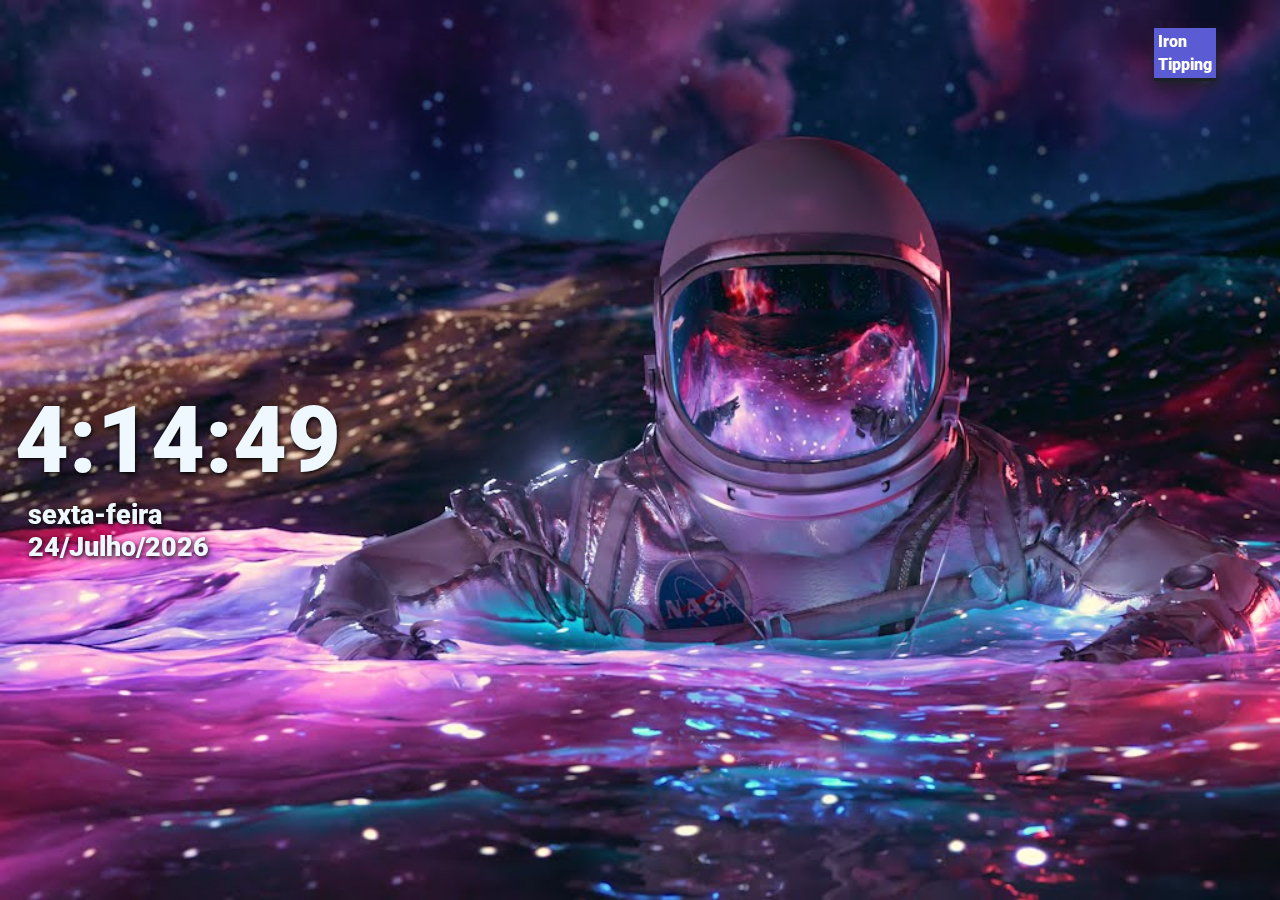
<file: index.html>
<!DOCTYPE html>
<html lang="pt-BR">

<head>
  <meta charset="UTF-8">
  <meta http-equiv="X-UA-Compatible" content="IE=edge">
  <meta name="viewport" content="width=device-width, initial-scale=1.0">
  <link rel="shortcut icon" href="src/icons/relogio-alarma.png" type="image/x-icon">
  <link rel="stylesheet"
    href="https://fonts.googleapis.com/css2?family=Material+Symbols+Rounded:opsz,wght,FILL,GRAD@20..48,100..700,0..1,-50..200" />
  <link rel="stylesheet"
    href="https://fonts.googleapis.com/css2?family=Material+Symbols+Outlined:opsz,wght,FILL,GRAD@20..48,200..700,0..1,-50..200" />
  <link rel="stylesheet" href="css/main.css">

  <script defer src="./script/script.js"></script>
  <script defer src="./script/over.js"></script>

  <title>Iron Tipping</title>
</head>

<body>

  <header id="header">
    <a href="index.html">
      <p>Iron Tipping.</p>
    </a>
    <h5 id="hora"></h5>
  </header>
  <div id="content">

    <!-- <aside class="menu">
<a href="./pages/aplic.html" target="iframe_a"><img class="icon" src="./src/icons/globalizacao.png" alt="">
    Aplicações </a>
<a href="./pages/Anotação.html" target="iframe_a"><img class="icon" src="./src/icons/lista-de-controle.png"
        alt=""> Anotações </a>
<a href="./pages/tips.html" target="iframe_a"><img class="icon" src="./src/icons/window.png" alt="">
    Comandos </a>
<a href="./pages/contato.html" target="iframe_a"><img class="icon" src="./src/icons/socorro.png" alt="">
        Contatos </a>
         </aside>
-->

    <div id="side_bar" class="sidenav">
      <span id="openMenu" class="material-symbols-outlined" onclick="openNav()" title="Expandir">menu</span>
      <span id="closeMenu" class="material-symbols-outlined" onclick="closeNav()"
        title="Recolher">keyboard_double_arrow_left</span>

      <a class="link_conteiner" href="./pages/welcome.html" target="iframe_a">
        <span class="material-symbols-outlined" title="Home">
          home
          <p>Home</p>
        </span>
      </a>

      <a class="link_conteiner" href="./pages/aplic.html" target="iframe_a">
        <span class="material-symbols-outlined" title="Links">dynamic_feed
          <p>links</p>
        </span>
      </a>

      <a class="link_conteiner" href="./pages/Anotação.html" target="iframe_a">
        <span class="material-symbols-outlined" title="Anotações">chrome_reader_mode
          <p>Notas</p>
        </span>
      </a>

      <a class="link_conteiner" href="./pages/tips.html" target="iframe_a">
        <span class="material-symbols-outlined" title="Base">view_compact_alt
          <p>Base</p>
        </span>
      </a>

      <a class="link_conteiner" href="https://josecassiosantos.github.io/jsonteste/" target="iframe_a">
        <span class="material-symbols-outlined" title="Base">calendar_month
          <p>Mudanças</p>
        </span>
      </a>

      <a class="link_conteiner" href="https://josecassiosantos.github.io/gmud-hub/" target="iframe_a">
        <span class="material-symbols-outlined" title="Base">mail
          <p>E-mails</p>
        </span>
      </a>

      <a class="link_conteiner" href="./pages/contato.html" target="iframe_a">
        <span class="material-symbols-outlined" title="Sobre">help_center
          <p>Sobre</p>
        </span>
      </a>

    </div>

    <section id="content-frame">
      <iframe src="./pages/welcome.html" name="iframe_a" height="95%" width="100%" frameborder="0" h></iframe>
    </section>
    <aside class="menu">

      <!--
            <a href="https://forms.office.com/r/uBn9ztTkKC" target="iframe_a"><img class="icon" src="./src/icons/lista-de-controle.png"
                alt=""> Alarmes </a>
    
            <a href="https://forms.office.com/r/xPhuGh2Lik" target="iframe_a"><img class="icon" src="./src/icons/lista-de-controle.png"
                alt=""> Crises </a>
    
            <a href="https://forms.office.com/r/V5nqyzdGnT" target="iframe_a"><img class="icon" src="./src/icons/lista-de-controle.png"
                alt=""> A.Impacto </a>
-->

    </aside>
  </div>

  <div id="overlay" onclick="overOff()">
    <div class="logo2">
      <p id="iron">Iron</p>
      <p id="tipping">Tipping</p>
    </div>

    <div id="overhora"></div>
    <div id="overdata"></div>

  </div>



  <footer>

    <button class="btn" onclick="overOn()">Relógio</button>
    <button id="btnfull" class="btn" onclick="full()">Tela Cheia</button>
    <button id="btnffull" class="btn" onclick="nfull()" style="display: none;">Fechar Tela Cheia</button>


    <span class="infor">
      <p>ver.3.0.0</p>
    </span>

  </footer>


</body>

</html>
</file>
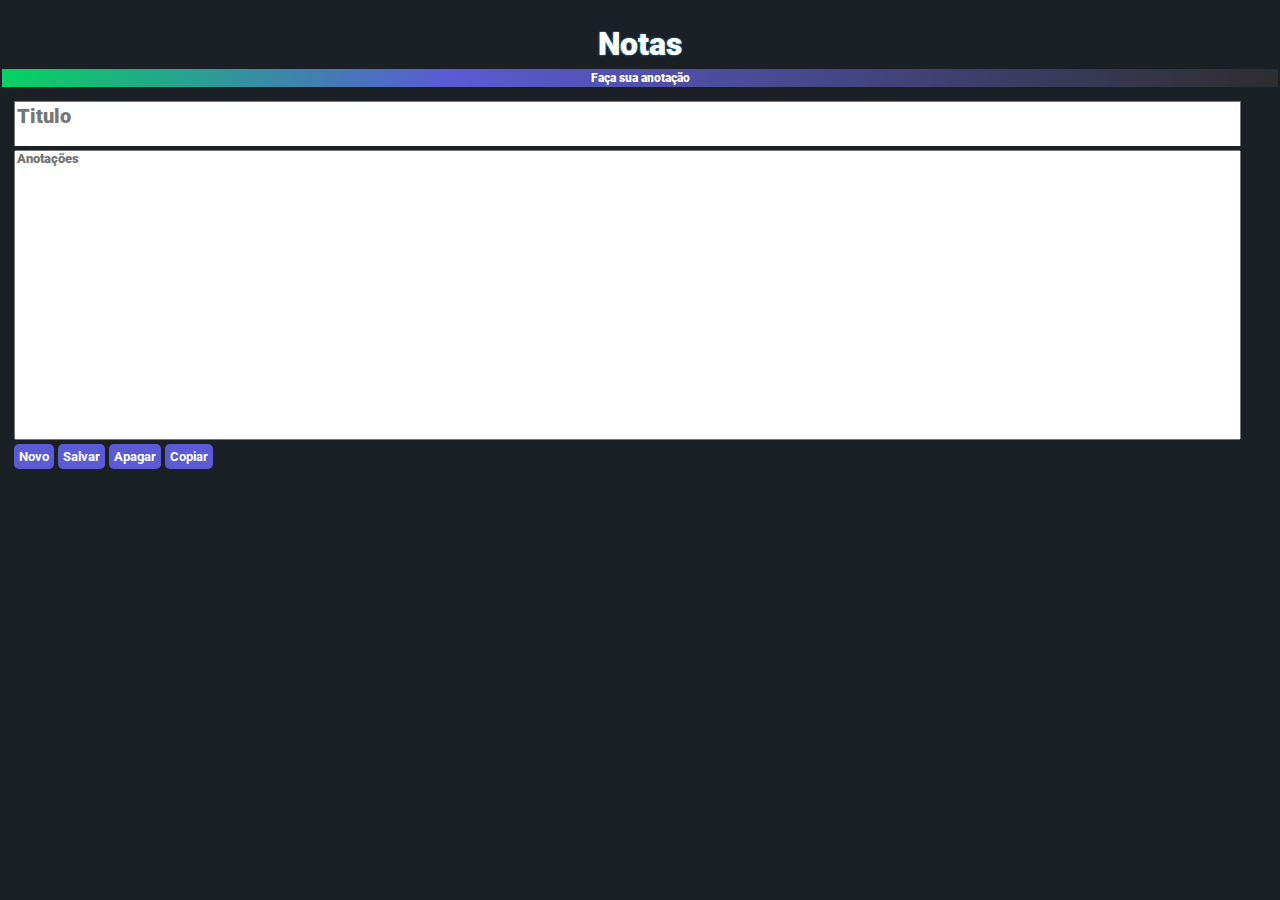
<file: pages/Anotação.html>
<!DOCTYPE html>
<html lang="en">

<head>
  <meta charset="UTF-8">
  <meta http-equiv="X-UA-Compatible" content="IE=edge">
  <meta name="viewport" content="width=device-width, initial-scale=1.0">
  <script src="../script/nota0.js"></script>
  <script src="../script/script.js"></script>
  <link rel="stylesheet" href="../css/main.css">
  <title>Document</title>
</head>

<body>
  <header>
    <h1>Notas</h1>
  </header>

  <span class="under">Faça sua anotação</span>
  <p id="restxt"></p>
  <main class="content">
    <section id="minhaLista">  
    </section>
    <section id="content_text">
      <textarea id="titulo" placeholder="Titulo"></textarea>
      <textarea id="notes" placeholder="Anotações"></textarea>
      <br>
      <button class="btn" onclick="novo()">Novo</button>
      <button class="btn" onclick="salvar()">Salvar</button>
      <button class="btn" onclick="apaga()">Apagar</button>
      <button class="btn" onclick="copy()">Copiar</button>
    </section>


  </main>

</body>

</html>
</file>
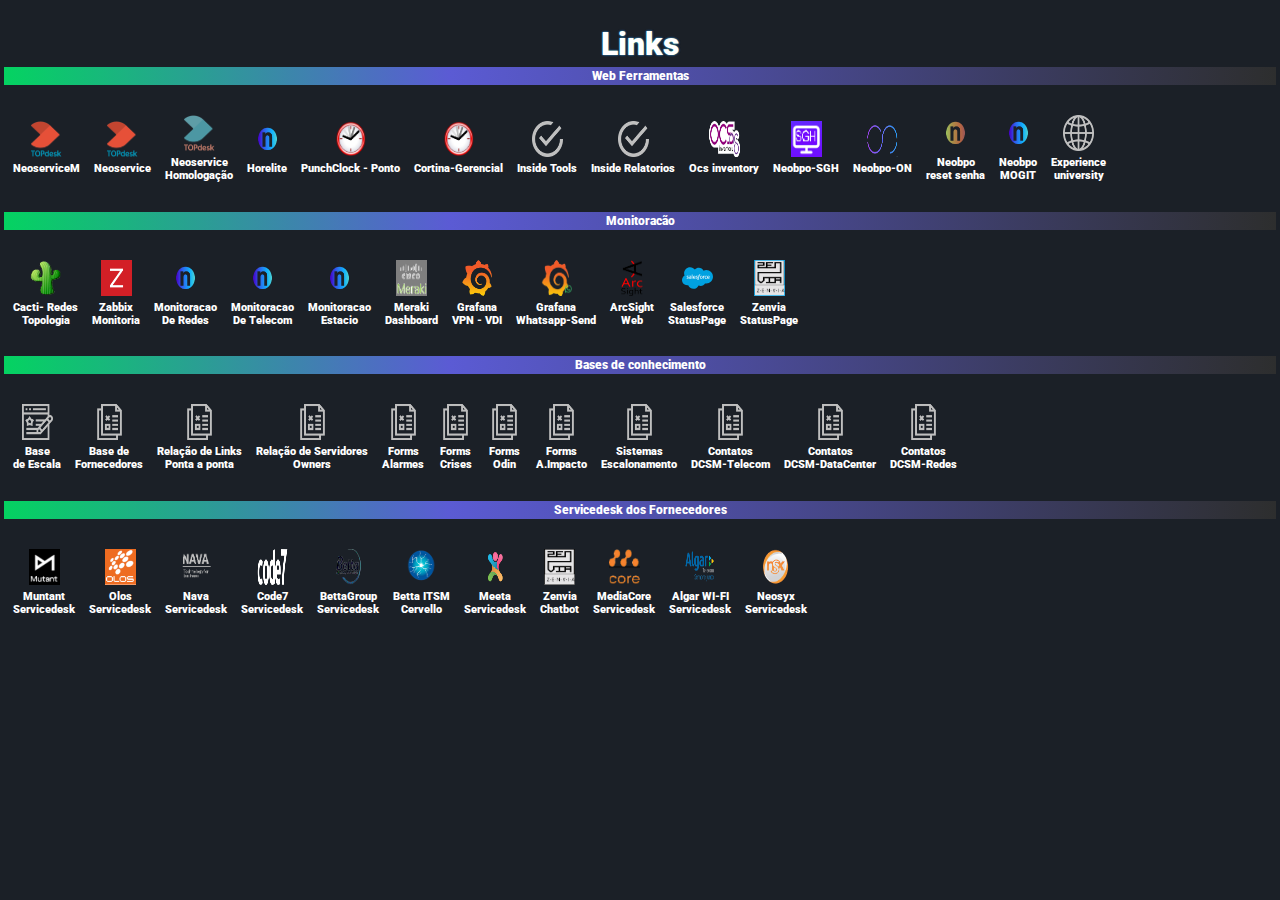
<file: pages/aplic.html>
<!DOCTYPE html>
<html lang="pt-BR">

<head>
    <meta charset="UTF-8">
    <meta http-equiv="X-UA-Compatible" content="IE=edge">
    <meta name="viewport" content="width=device-width, initial-scale=1.0">
    <script src="/script/script.js"></script>
    <link rel="stylesheet" href="../css/main.css">


    <title>Aplicativos</title>

</head>

<body>
    <div id="links">
        <h1 class="title">Links</h1>
        <span class="under">Web Ferramentas</span>
        <div id="lin-cont">
            <div>
                <a href="https://neoservice.neobpo.com.br/services/navigation" target="_blank">
                    <p><img src="../src/links/Topdesk.png" alt=""><br> NeoserviceM</p>
                </a>
            </div>

            <div>
                <a href="https://neoservice.neobpo.com.br/" target="_blank">
                    <p><img src="../src/links/Topdesk.png" alt=""> <br> Neoservice</p>
                </a>
            </div>

            <div>
                <a href="https://neobpo-test.topdesk.net/" target="_blank">
                    <p><img src="../src/links/Topdesk.png" alt="" style="filter: invert(75%)"> <br> Neoservice <br> Homologação</p>
                </a>
            </div>


            <div>
                <a href="https://appscorp.neobpo.com.br/Holerite/" target="_blank">
                    <p><img src="../src/links/Intranet.png" alt=""><br> Horelite</p>
                </a>
            </div>

            <div>
                <a href="http://10.221.240.186/PunchClockWebClient/Login.aspx" target="_blank">
                    <p><img src="../src/links/Cortina.png" alt=""> <br>PunchClock - Ponto</p>
                </a>
            </div>

            <div>
                <a href="https://punchclock2.neobpo.com.br/PunchClockClient/Forms/Login.aspx?ReturnUrl=%2fPunchClockClient%2f"
                    target="_blank">
                    <p><img src="../src/links/Cortina.png" alt=""> <br>Cortina-Gerencial</p>
                </a>
            </div>

            <div>
                <a href="http://10.221.242.147/Inside/Tools/" target="_blank">
                    <p><img src="../src/links/inside.png" style="filter: invert(75%)" alt=""><br> Inside Tools</p>
                </a>
            </div>

            <div>
                <a href="http://10.221.242.147/Inside/Relatorios/" target="_blank">
                    <p><img src="../src/links/inside.png" style="filter: invert(75%)" alt=""><br> Inside Relatorios</p>
                </a>
            </div>

            <div>
                <a href="http://ocsinventory.neobpo.com.br/ocsreports/" target="_blank">
                    <p><img src="../src/links/OCS.png" alt=""><br> Ocs inventory</p>
                </a>
            </div>

            <div>
                <a href="http://sgh.neobpo.com.br/" target="_blank">
                    <p><img src="../src/links/SGH.png" alt=""><br> Neobpo-SGH</p>
                </a>
            </div>

            <div>
                <a href="http://on.neobpo.com.br/login" target="_blank">
                    <p><img src="../src/links/Neoon.png" alt=""><br> Neobpo-ON</p>
                </a>
            </div>

            <div>
                <a href="https://reset.neobpo.com.br" target="_blank">
                    <p><img src="../src/links/Intranet.png" alt="" style="filter: invert(75%)" ><br>Neobpo<br>reset senha</p>
                </a>
            </div>

            <div>
                <a href="https://intranetcluster.neobpo.com.br/MOGIT/Index.aspx" target="_blank">
                    <p><img src="../src/links/Intranet.png" ><br>Neobpo<br>MOGIT</p>
                </a>
            </div>

            <div>
                <a href="https://experienceuniversity.beedoo.io/quizplus"
                    target="_blank">
                    <p><img src="../src/icons/globalizacao.png" style="filter: invert(75%)" alt=""><br>Experience<br>university</p>
                </a>
            </div>
 

        </div>


        <span class="under">Monitoracão</span>
        <div id="lin-cont">
            <div>
                <a href="http://cacti.neobpo.corp/cacti/" target="_blank">
                    <p><img src="../src/links/Cacti3.png" alt=""><br> Cacti- Redes <br>Topologia</p>
                </a>
            </div>

            <div>
                <a href="https://monitoramento.neobpo.com.br/zabbix.php?action=dashboard.view" target="_blank">
                    <p><img src="../src/links/Zabbix.png" alt=""><br> Zabbix <br>Monitoria</p>
                </a>
            </div>
            
            <div>
                <a href="http://monitoracao.neobpo.com.br/dashboard/monitoracao-redes/#!/" target="_blank">
                    <p><img src="../src/links/Intranet.png" alt=""><br>Monitoracao<br> De Redes</p>
                </a>
            </div>

            <div>
                <a href="http://monitoracao.neobpo.com.br/dashboard/monitoracao-telecom/#!/" target="_blank">
                    <p><img src="../src/links/Intranet.png" alt=""><br>Monitoracao<br> De Telecom</p>
                </a>
            </div>

            <div>
                <a href="https://monitoracao.neobpo.com.br/dashboard/estacio-de-sa/#!/" target="_blank">
                    <p><img src="../src/links/Intranet.png" alt=""><br>Monitoracao<br> Estacio</p>
                </a>
            </div>

            <div>
                <a href="https://n129.meraki.com/login/dashboard_login?email=ti.lojas%40neobpo.com.br&go=%2FFilial-Santana_1%2Fn%2F4zg34cbc%2Fmanage%2Fnodes%2Fnew_wired_status%2Fsummary%3Ftimespan%3D86400&password_login=true"
                    target="_blank">
                    <p><img src="../src/links/Meraki.png" alt=""><br>Meraki <br> Dashboard</p>
                </a>
            </div>

            <div>
                <a href="https://monitoracao.neobpo.com.br:3000/login" target="_blank">
                    <p><img src="../src/links/Grafana.png" alt=""><br>Grafana <br> VPN - VDI </p>
                </a>
            </div>

            <div>
                <a href="https://v2-grafana.s3nd.com.br/login" target="_blank">
                    <p><img src="../src/links/GraWapp.png" alt=""><br>Grafana <br> Whatsapp-Send </p>
                </a>
            </div>

            <div>
                <a href="#" target="_blank">
                    <p><img src="../src/links/Arc.png" alt=""><br> ArcSight <br> Web </p>
                </a>
            </div>

            <div>
                <a href="https://status.salesforce.com/" target="_blank">
                    <p><img src="../src/links/SF_LOGO.svg" alt=""><br>Salesforce<br> StatusPage</p>
                </a>
            </div>

            <div>
                <a href="https://status.zenvia.com/" target="_blank">
                    <p><img src="../src/links/zenviab.png" alt=""><br>Zenvia<br> StatusPage</p>
                </a>
            </div>

            

        </div>
        <span class="under">Bases de conhecimento</span>
        <div id="lin-cont">

            <div>
                <a href="https://neobpocorp.sharepoint.com/:x:/s/GCO348/EXUW3bTyeQ9DpVT4EtF_VeEBhvbAY0oPQGLY2qfUB7ot5w?e=3dtQPb"
                    target="_blank">
                    <p><img src="../src/icons/blog.png" style="filter: invert(75%)" alt=""><br>Base <br>de Escala</p>
                </a>
            </div>

            <div>
                <a href="https://neobpocorp.sharepoint.com/:x:/s/GCO348/ESbgb8vlD7BIsyY1hEQlwUMBkdds24LH16CDkT98DS9cpQ?e=F9Ka2G"
                    target="_blank">
                    <p><img src="../src/icons/lista-de-controle.png" style="filter: invert(75%)" alt=""><br>Base de
                        <br>Fornecedores
                    </p>
                </a>
            </div>

            <div>
                <a href="https://neobpocorp-my.sharepoint.com/:x:/g/personal/cassio_santos_neobpo_com_br/EcZlFGpKXjpNu75y78aewdcBWfGixzGgiHZNCa0lDJPn2w?e=7XdH0o"
                    target="_blank">
                    <p><img src="../src/icons/lista-de-controle.png" style="filter: invert(75%)" alt=""><br>Relação de
                        Links <br> Ponta a ponta </p>
                </a>
            </div>

            <div>
                <a href="https://neobpocorp-my.sharepoint.com/:x:/g/personal/cassio_santos_neobpo_com_br/EQ8vvkobUdhKtMZwjiJsePYBBN_s-iOQTjCVRFgq3Vp1AQ?e=csBhU8"
                    target="_blank">
                    <p><img src="../src/icons/lista-de-controle.png" style="filter: invert(75%)" alt=""><br>Relação de
                        Servidores <br> Owners </p>
                </a>
            </div>

            <div>
                <a href="https://forms.office.com/r/uBn9ztTkKC" target="_blank">
                    <p> <img class="icon" src="../src/icons/lista-de-controle.png" style="filter: invert(75%)"> <br>
                        Forms <br> Alarmes</p>
                </a>
            </div>

            <div>
                <a href="https://forms.office.com/r/xPhuGh2Lik" target="_blank">
                    <p> <img class="icon" src="../src/icons/lista-de-controle.png" style="filter: invert(75%)"> <br>
                        Forms <br> Crises</p>
                </a>
            </div>

            <div>
                <a href="https://forms.office.com/pages/responsepage.aspx?id=tMU9Zd-g7EyvfalsUwVznjY0Ml67BBdOjsOD6q1kp41UQ0w0TEpBRkhTSTBCSU9SSEhGNU5ZRFdHRCQlQCN0PWcu" target="_blank">
                    <p> <img class="icon" src="../src/icons/lista-de-controle.png" style="filter: invert(75%)"> <br>
                        Forms <br> Odin</p>
                </a>
            </div>

            <div>
                <a href="https://forms.office.com/r/V5nqyzdGnT" target="_blank">
                    <p> <img class="icon" src="../src/icons/lista-de-controle.png" style="filter: invert(75%)"> <br>
                        Forms <br> A.Impacto</p>
                </a>

            </div>

            <div>
                <a href="https://neobpocorp.sharepoint.com/:x:/s/GCO348/Ea1M92Io16RJmJll8-kFWVcB4wPP5Rayh7MB6W34w1_Y7g?e=7QelC9" target="_blank">
                    <p> <img class="icon" src="../src/icons/lista-de-controle.png" style="filter: invert(75%)"> <br>
                        Sistemas <br> Escalonamento</p>
                </a>

            </div>

            <div>
                <a href="https://neobpocorp.sharepoint.com/:x:/s/GCO348/EaVNI9JJPGpPl7Hv-mjJ0iEB1XvjOcBKbNTtxGMNsTAkAg?e=tey36q" target="_blank">
                    <p> <img class="icon" src="../src/icons/lista-de-controle.png" style="filter: invert(75%)"> <br>
                        Contatos <br> DCSM-Telecom</p>
                </a>

            </div>

            <div>
                <a href="https://neobpocorp.sharepoint.com/:x:/s/GCO348/EaR4XvSIXUlKghMQEbdsJ6wBaO2HAS5X6ozM9UrNoXui8g?e=njV6sb" target="_blank">
                    <p> <img class="icon" src="../src/icons/lista-de-controle.png" style="filter: invert(75%)"> <br>
                        Contatos <br> DCSM-DataCenter</p>
                </a>

            </div>

            <div>
                <a href="https://neobpocorp-my.sharepoint.com/:x:/g/personal/cassio_santos_neobpo_com_br/EcBped54OoFIig-fYpcFEKsBPcdLcOsPgVx0v2Y15UU9yQ?e=QuHeL4" target="_blank">
                    <p> <img class="icon" src="../src/icons/lista-de-controle.png" style="filter: invert(75%)"> <br>
                        Contatos <br> DCSM-Redes</p>
                </a>

            </div>
            


        </div>

        <span class="under">Servicedesk dos Fornecedores</span>
        <div id="lin-cont">

            <div>
                <a href="https://sd.mutantbr.com/servicedesk/customer/portals" target="_blank">
                    <p><img src="../src/links/Muntant.png" alt=""><br>Muntant <br> Servicedesk</p>
                </a>
            </div>

            <div>
                <a href="https://olos-org.myfreshworks.com/login?client_id=88601166472310534&redirect_uri=https%3A%2F%2Fsupport.olos.com.br%2Ffreshid%2Fauthorize_callback&account_id=304883411463910707"
                    target="_blank">
                    <p><img src="../src/links/olos.png" alt=""><br>Olos <br> Servicedesk</p>
                </a>
            </div>


            <div>
                <a href="https://navadigital.atlassian.net/servicedesk/customer/user/login?destination=portals"
                    target="_blank">
                    <p><img src="../src/icons/Nava.png" style="filter: invert(75%)" alt=""><br>Nava <br> Servicedesk</p>
                </a>
            </div>


            <div>
                <a href="https://code7.atlassian.net/servicedesk/customer/user/login" target="_blank">
                    <p><img src="../src/links/Code7.png" alt=""><br>Code7 <br> Servicedesk</p>
                </a>
            </div>

            <div>
                <a href="https://bettagroup.desk.ms/?LoginPortal" target="_blank">
                    <p><img src="../src/links/betta.png" alt=""><br>BettaGroup<br> Servicedesk</p>
                </a>
            </div>

            <div>
                <a href="https://www.cervelloesm.com.br/betta-nad" target="_blank">
                    <p><img src="../src/links/Cervello.png" alt=""><br>Betta ITSM<br> Cervello</p>
                </a>
            </div>

            <div>
                <a href="https://portaunica.meeta.com.br/#!" target="_blank">
                    <p><img src="../src/links/meeta.png" alt=""><br>Meeta<br> Servicedesk</p>
                </a>
            </div>
            <div>
                <a href="https://prime.altubots.com/chats/zenvia/0bad10914bf6aa50f1f4778536e7500a/index.html" target="_blank">
                    <p><img src="../src/links/zenvia.png" alt=""><br>Zenvia<br> Chatbot</p>
                </a>
            </div>

            <div>
                <a href="https://mediacore.zohodesk.com/portal/pt/signin" target="_blank">
                    <p><img src="../src/links/Mediacore.png" alt=""><br>MediaCore<br> Servicedesk</p>
                </a>
            </div>

            <div>
                <a href="https://portaldeservicos.algartelecom.com.br/portal/default/login/" target="_blank">
                    <p><img src="../src/links/Algar.png" alt=""><br>Algar WI-FI<br> Servicedesk</p>
                </a>
            </div>

            <div>
                <a href="https://www.neosyx.com/suporte/login" target="_blank">
                    <p><img src="../src/links/Neosyx.png" alt=""><br>Neosyx<br> Servicedesk</p>
                </a>
            </div>



        </div>

    </div>
</body>
</file>
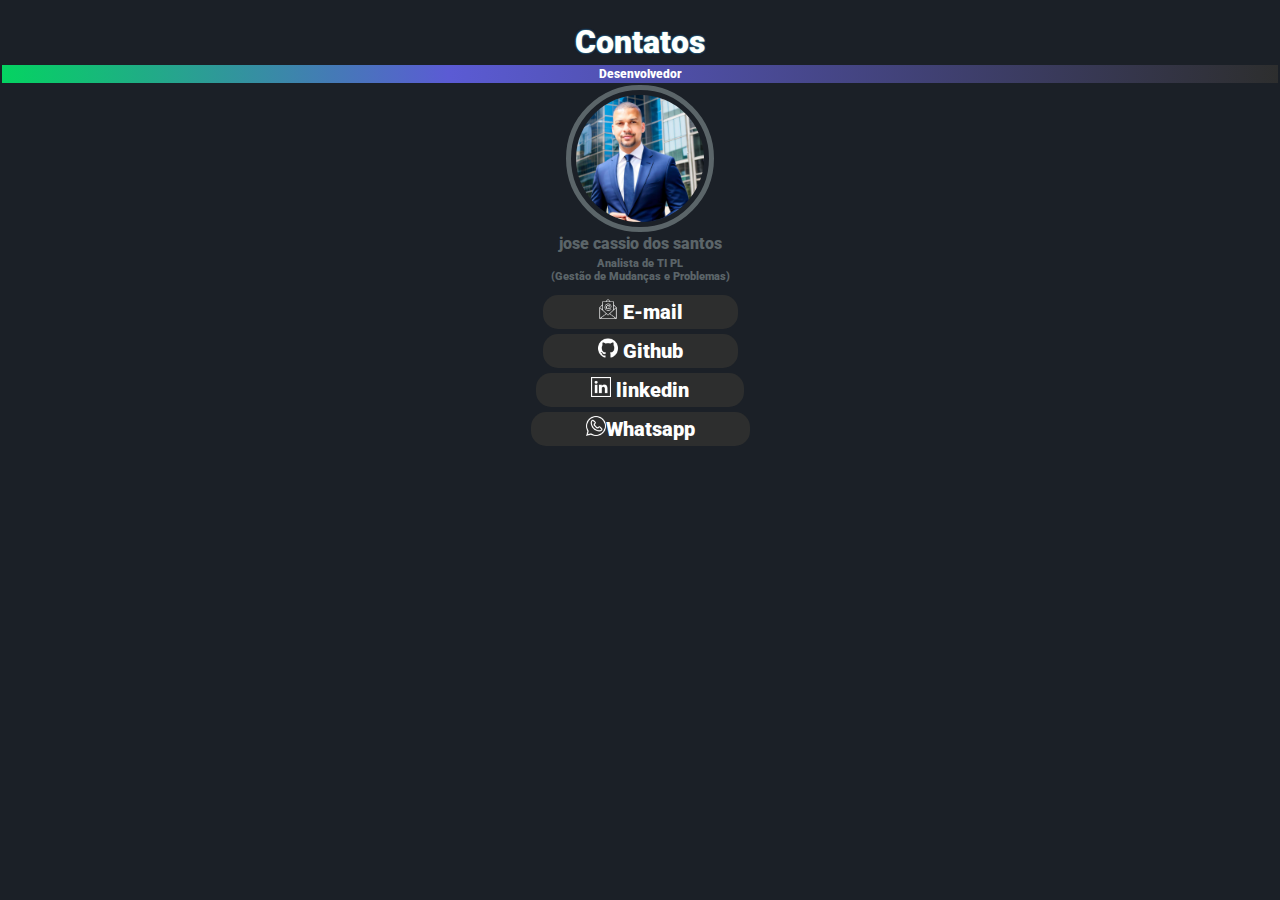
<file: pages/contato.html>
<!DOCTYPE html>
<html lang="pt-BR">

<head>
    <meta charset="UTF-8">
    <meta http-equiv="X-UA-Compatible" content="IE=edge">
    <meta name="viewport" content="width=device-width, initial-scale=1.0">
    <link rel="stylesheet" href="../css/main.css">
    <script src="../script/script.js"></script>
    <title>Contatos</title>
</head>

<body>
    <h1>Contatos</h1>
    <span class="under">Desenvolvedor</span>
    <div>
        <img src="../src/img/perfil.jpg" alt="" class="perfil">
        <h4>jose cassio dos santos</h4>
        <h6>Analista de TI PL <br> (Gestão de Mudanças e Problemas)</h6>
    </div>

    <div class="contact"><a href="mailto:j.cassio.sky@hotmail.com"> <img src="../src/icons/email.png" alt=""> E-mail</a>
    </div>

    <div class="contact"><a href="https://github.com/JoseCassioSantos" target="_blank"><img
                src="../src/icons/github.png" alt=""> Github</a></div>

    <div class="contact"><a href="https://www.linkedin.com/in/cassio-dos-santos-944500139/" target="_blank"><img
                src="../src/icons/linkedin.png" alt=""> linkedin</a></div>

    <div class="contact"><a href="https://api.whatsapp.com/send?=pt_BR&phone=5508195790516" target="_blank"><img
                src="../src/icons/whatsapp.png" alt="">Whatsapp</a></div>





</body>

</html>
</file>
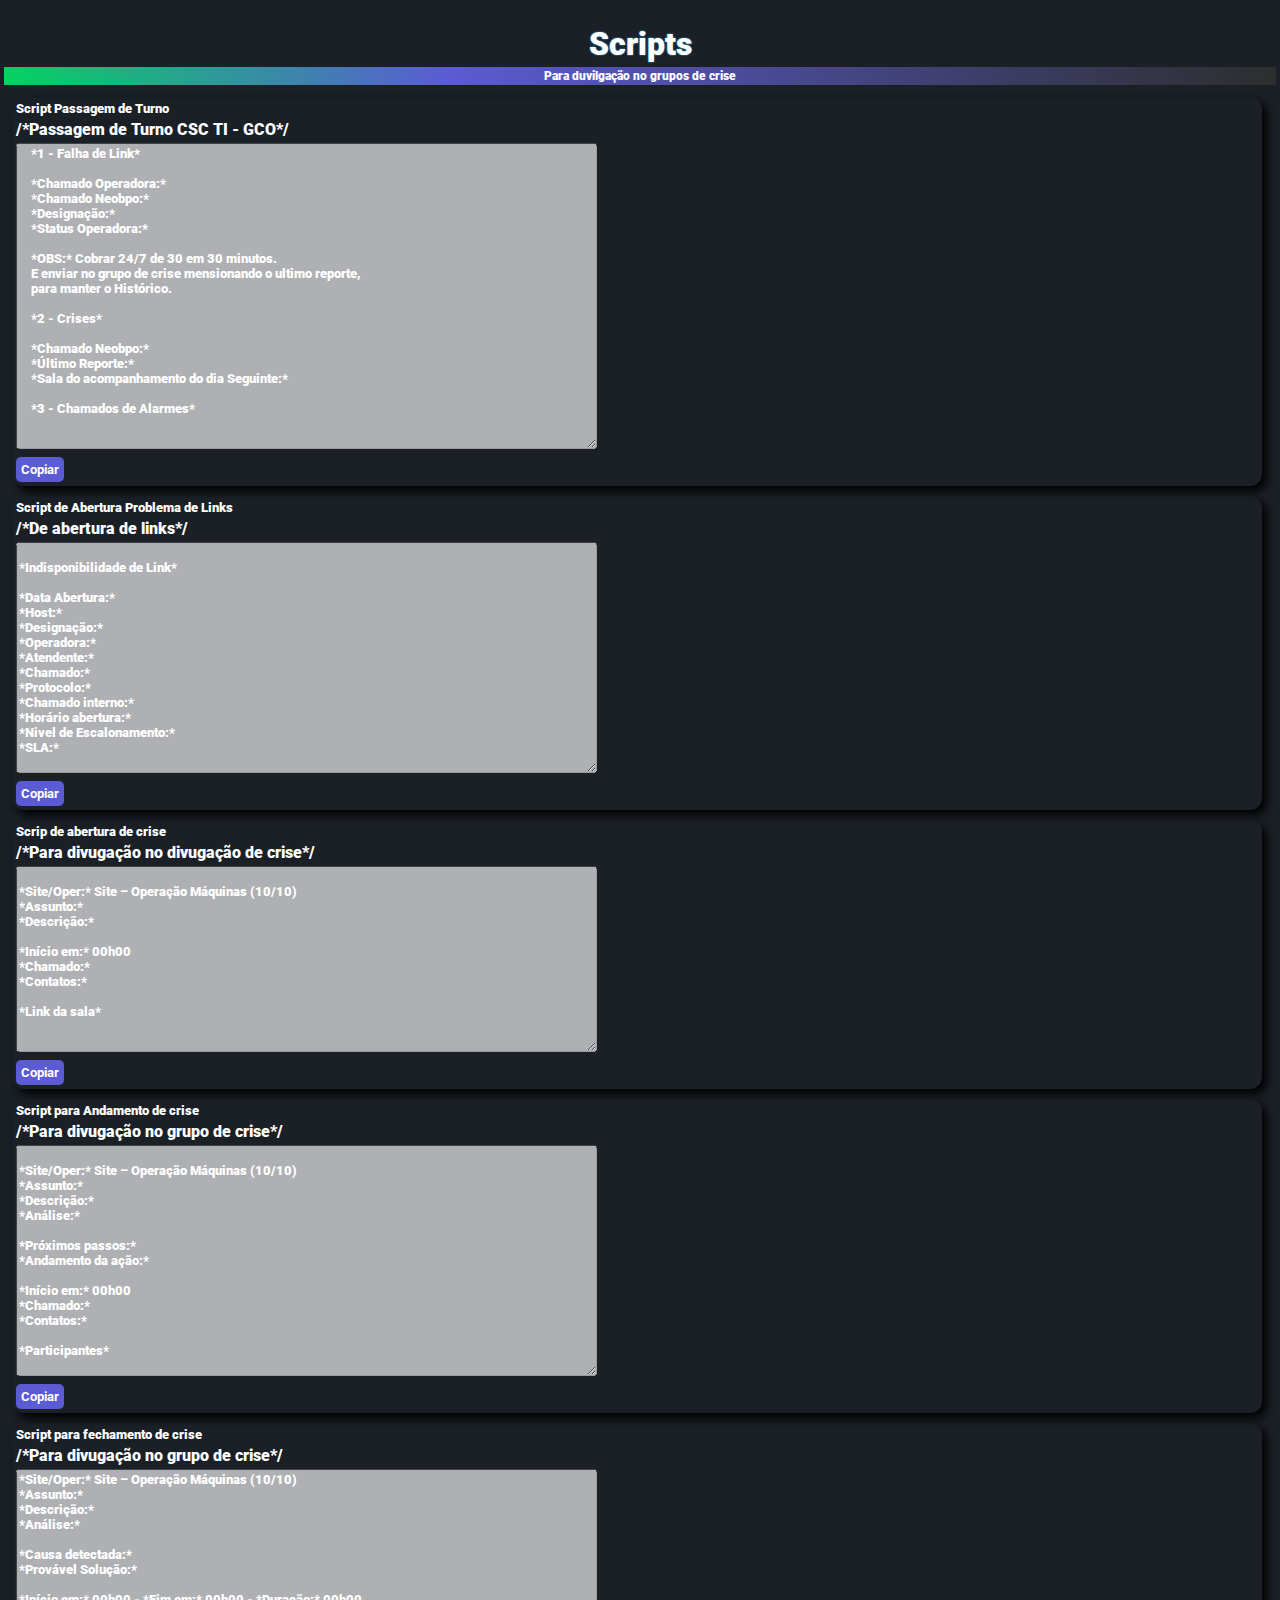
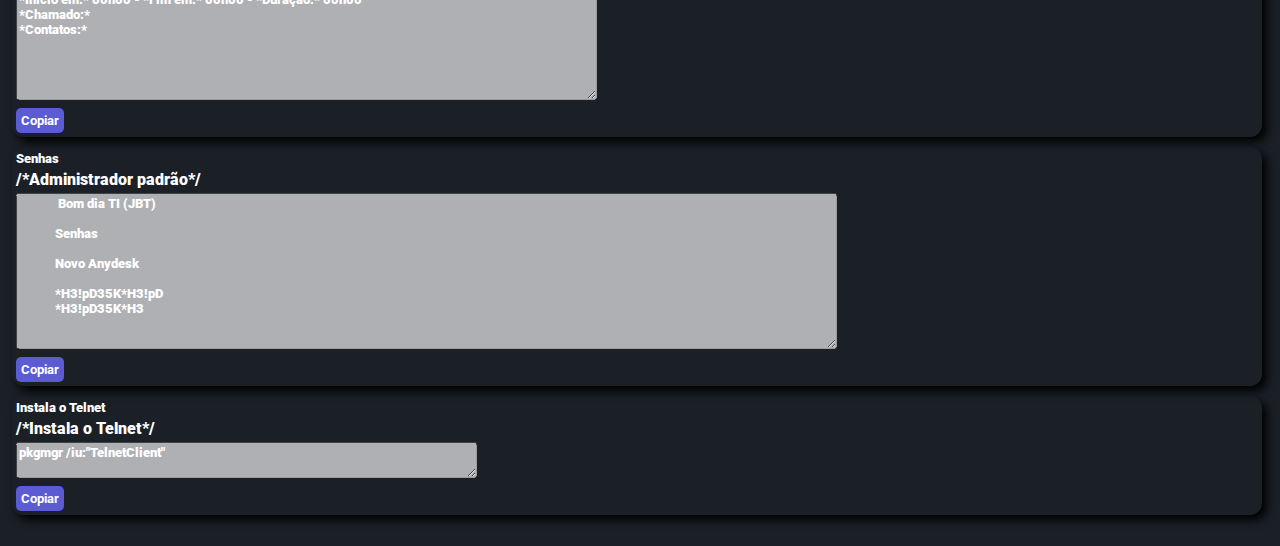
<file: pages/tips.html>
<!DOCTYPE html>
<html lang="pt-BR">
  <head>
    <meta charset="UTF-8" />
    <meta http-equiv="X-UA-Compatible" content="IE=edge" />
    <meta name="viewport" content="width=device-width, initial-scale=1.0" />
    <link rel="stylesheet" href="../css/main.css" />
    <script src="../script/tips.js"></script>
    <script src="../script/script.js"></script>

    <style>
      * {
        margin-top: 0;
        margin-left: 0;
      }
    </style>

    <title>Dicas</title>
  </head>

  <body>
    <div id="tiptop">
      <h1>Scripts</h1>
      <span class="under">Para duvilgação no grupos de crise</span>
    </div>
    <div id="tips" class="firstop">
      <h5>Script Passagem de Turno</h5>
      <pre>/*Passagem de Turno CSC TI - GCO*/</pre>
      <div>
        <textarea id="tip1" cols="70" rows="20" disabled>
    *1 - Falha de Link*

    *Chamado Operadora:* 
    *Chamado Neobpo:* 
    *Designação:*
    *Status Operadora:* 

    *OBS:* Cobrar 24/7 de 30 em 30 minutos.
    E enviar no grupo de crise mensionando o ultimo reporte,
    para manter o Histórico.

    *2 - Crises*

    *Chamado Neobpo:* 
    *Último Reporte:* 
    *Sala do acompanhamento do dia Seguinte:* 

    *3 - Chamados de Alarmes*
 </textarea
        >
      </div>
      <div>
        <button class="btn" onclick="tip1()">Copiar</button>
      </div>
    </div>

    <div id="tips">
      <h5>Script de Abertura Problema de Links</h5>
      <pre>/*De abertura de links*/</pre>
      <div>
        <textarea id="tip2" cols="70" rows="15" disabled>
           
*Indisponibilidade de Link*

*Data Abertura:*
*Host:* 
*Designação:* 
*Operadora:* 
*Atendente:*  
*Chamado:* 
*Protocolo:* 
*Chamado interno:* 
*Horário abertura:*
*Nivel de Escalonamento:*
*SLA:* </textarea
        >
      </div>

      <div>
        <button class="btn" onclick="tip2()">Copiar</button>
      </div>
    </div>
    <div id="tips">
      <h5>Scrip de abertura de crise</h5>
      <pre>/*Para divugação no divugação de crise*/</pre>
      <div>
        <textarea id="tip3"  cols="70" rows="12" disabled>

*Site/Oper:* Site – Operação Máquinas (10/10)
*Assunto:*
*Descrição:*

*Início em:* 00h00
*Chamado:*
*Contatos:*

*Link da sala*
            </textarea
        >
      </div>

      <div>
        <button class="btn" onclick="tip3()">Copiar</button>
      </div>
    </div>
    <div id="tips">
      <h5>Script para Andamento de crise</h5>
      <pre>/*Para divugação no grupo de crise*/</pre>
      <div>
        <textarea id="tip4" cols="70" rows="15" disabled>

*Site/Oper:* Site – Operação Máquinas (10/10)
*Assunto:*
*Descrição:*
*Análise:*
            
*Próximos passos:*
*Andamento da ação:*
            
*Início em:* 00h00
*Chamado:*
*Contatos:*
            
*Participantes*
        </textarea>
      </div>

      <div>
        <button class="btn" onclick="tip4()">Copiar</button>
      </div>
    </div>

    <div id="tips">
      <h5>Script para fechamento de crise</h5>
      <pre>/*Para divugação no grupo de crise*/</pre>
      <div>
        <textarea id="tip5" cols="70" rows="15" disabled>
*Site/Oper:* Site – Operação Máquinas (10/10)
*Assunto:*
*Descrição:*
*Análise:*
            
*Causa detectada:*
*Provável Solução:*
            
*Início em:* 00h00 - *Fim em:* 00h00 - *Duração:* 00h00
*Chamado:*
*Contatos:*</textarea>
      </div>

      <div>
        <button class="btn" onclick="tip5()">Copiar</button>
      </div>
    </div>

    <div id="tips">
      <h5>Senhas</h5>
      <pre>/*Administrador padrão*/</pre>
      <div>
        <textarea id="tip6" cols="100" rows="10" disabled>
             Bom dia TI (JBT)

            Senhas
            
            Novo Anydesk 
            
            *H3!pD35K*H3!pD
            *H3!pD35K*H3  
        </textarea>
      </div>

      <div>
        <button class="btn" onclick="tip6()">Copiar</button>
      </div>
    </div>

    <div id="tips">
      <h5>Instala o Telnet</h5>
      <pre>/*Instala o Telnet*/</pre>
      <div>
        <textarea id="tip7" cols="55" disabled>
pkgmgr /iu:"TelnetClient"</textarea
        >
      </div>

      <div>
        <button class="btn" onclick="tip7()">Copiar</button>
      </div>
    </div>
  </body>
</html>
</file>
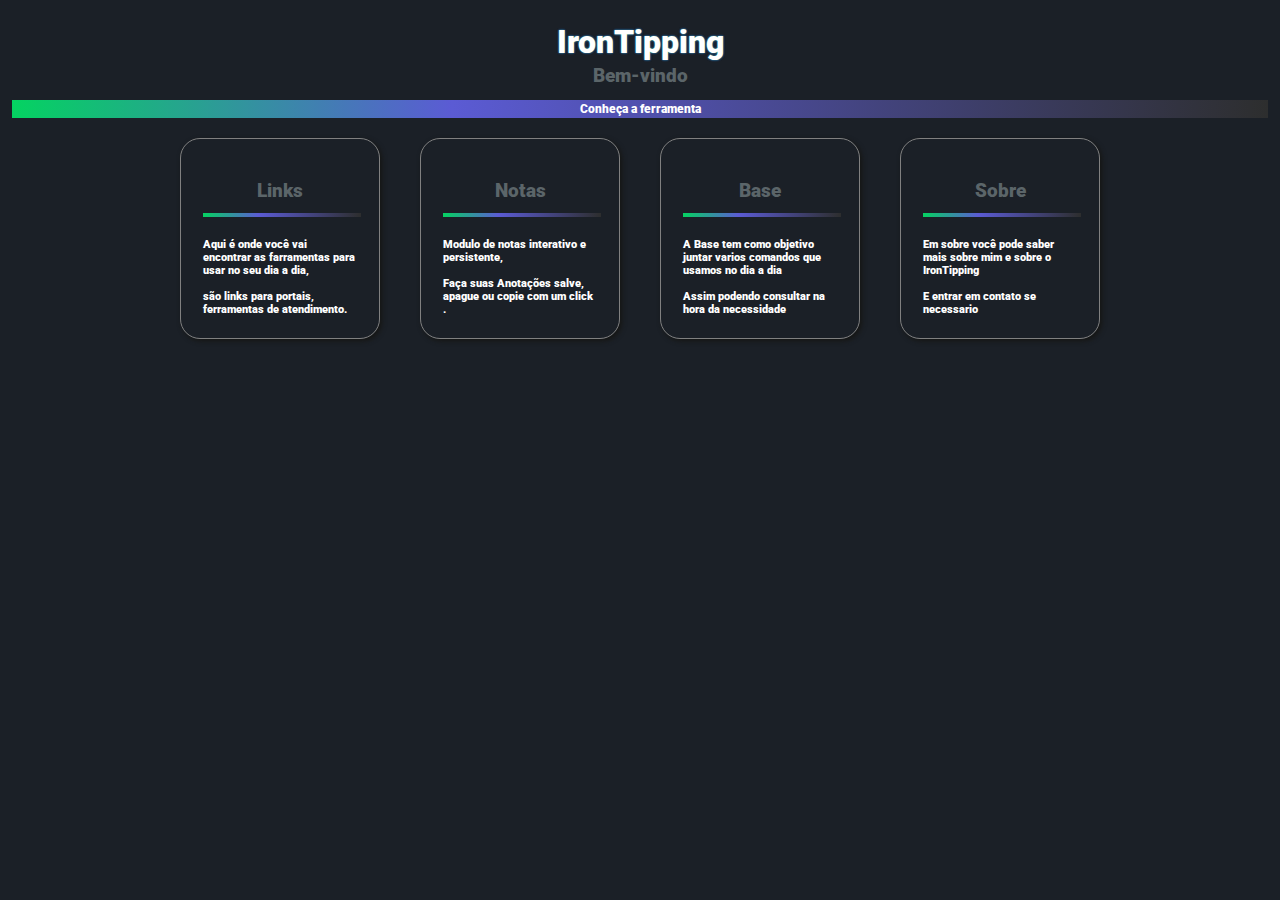
<file: pages/welcome.html>
<!DOCTYPE html>
<html lang="pt-BR">

<head>
    <meta charset="UTF-8">
    <meta http-equiv="X-UA-Compatible" content="IE=edge">
    <meta name="viewport" content="width=device-width, initial-scale=1.0">
    <link rel="stylesheet" href="../css/main.css">
    <script src="../script/script.js"></script>
    <title>Document</title>
</head>

<body>

    <h1>IronTipping</h1>
    <h3>Bem-vindo</h3>
<div id="content_page">
        
<br>
        
        <span class="under">Conheça a ferramenta</span>

    <div class="card_main">
    
        <span title="Links"><h3>Links</h3></span>
        
        <span class="under"></span>
        <p class="p_card">
            <br>
    Aqui é onde você vai encontrar as farramentas para usar no seu dia a dia,
    <br>
    <br>
    são links para portais, ferramentas de atendimento.
    
        </p>
    </div>
    <div class="card_main">
        <span title="Links"><h3>Notas</h3></span>
        
        <span class="under"></span>
        <p class="p_card">
            <br>
    Modulo de notas interativo e persistente,
    <br>
    <br>
    Faça suas Anotações salve, apague ou copie com um click
    <br>
    .
        </p>
    </div>
    <div class="card_main">
        <span title="Links"><h3>Base</h3></span>
        
        <span class="under"></span>
        <p class="p_card">
            <br>
    A Base tem como objetivo juntar varios comandos que usamos no dia a dia
    <br>
    <br>
    Assim podendo consultar na hora da necessidade
    
        </p>
    </div>
    <div class="card_main">
        <span title="Links"><h3>Sobre</h3></span>
        
        <span class="under"></span>
        <p class="p_card">
            <br>
    Em sobre você pode saber mais sobre mim e sobre o IronTipping
    <br>
    <br>
    E entrar em contato se necessario
    
        </p>
    </div>

</div>

</body>

</html>
</file>
<file: css/main.css>
/*

$primarycolor: #f6f7f8;
$secondarycolor: #818181;
$terciarycolor: #6b99ce;
$quartycolor: #3582e7;
$quintycolor: #04d361;
$hexacolor: #fff133de;
$textcolor1: #000000;
$textcolor2: #030303;



natal



$primarycolor: #f6f7f8;
$secondarycolor: #77886d;
$terciarycolor: #ce726b;
$quartycolor: #e73535;
$quintycolor: #d3cf04;
$hexacolor: #fff133de;
$textcolor1: #0c0c0c;
$textcolor2: #f0e8e8;

*/
@import url("https://fonts.googleapis.com/css2?family=Titillium+Web&display=swap");
@import url("https://fonts.googleapis.com/css2?family=Roboto:wght@100&display=swap");
* {
  box-sizing: border-box;
  font-family: "Roboto", sans-serif;
  padding: 2px;
  font-weight: bolder;
  color: #ffffff;
  margin: 0;
}

body {
  display: inline;
  background: #1b2027;
}
body #header {
  display: flex;
  justify-content: space-between;
  width: 100%;
  height: 45px;
  padding-right: 5px;
  font-family: "Roboto", sans-serif;
  color: #161614;
  border-bottom: 1px solid #2d2e2e;
  margin: 0;
  background-repeat: no-repeat, repeat;
  background-size: 70pt;
}
body #header p {
  border-bottom: 2px solid #5b5bd4;
}
body #header a {
  text-decoration: none;
}
body #content {
  display: flex;
  padding: 5px;
}
body #content .menu {
  display: flex;
  flex-direction: column;
  height: 80vh;
  width: 2px;
  background-color: #2d2e2e;
  border: 1px solid #1b2027;
  margin: 0;
  resize: horizontal;
  overflow: hidden;
  transition: 0s;
  transition-delay: 0.3s;
  /* &:hover {

          z-index: 5;
          width: 150px;
          box-shadow: 0px 1px 10px black;


          a {
            padding: 10px 10px;
            color: $textcolor1;
          }
        }

        a:first-child {
          margin-top: 1rem;


        }


        a {
          padding: 0px 10px;
          text-decoration: none;
          color: transparent;
          font-family: "Roboto", sans-serif;
          transition-delay: 0.3s;
          border-left: 2px solid $secondarycolor;


          &:hover {
            background: $terciarycolor;
            border-left: 2px solid $quartycolor;

          }


        }
  */
}
body #content .menu .icon {
  filter: invert(1);
  height: 20px;
}
body #content #content-frame {
  display: flex;
  width: 100%;
  background-color: #2d2e2e;
}

::-webkit-scrollbar {
  width: 5px;
  height: 10px;
}

::-webkit-scrollbar-track {
  box-shadow: inset 0 0 5px #5b6569;
}

::-webkit-scrollbar-thumb {
  background: #5b5bd4;
}

.under {
  display: inline-block;
  width: 100%;
  vertical-align: middle;
  background: linear-gradient(90deg, #04d361 0%, #5b5bd4 35%, #2d2e2e 100%);
  text-align: center;
  font-size: 12px;
}

#overlay {
  position: fixed;
  display: none;
  width: 100%;
  height: 100%;
  top: 0;
  left: 0;
  right: 0;
  bottom: 0;
  background: linear-gradient(90deg, #04d361 0%, #5b5bd4 35%, #2d2e2e 100%) no-repeat;
  background: url(../src/img/back.jpg) no-repeat;
  background-size: cover;
  z-index: 2;
  overflow: hidden;
  cursor: pointer;
  animation-name: move;
  animation-duration: 1s;
  animation-iteration-count: 1;
  animation-timing-function: ease-in-out;
}
@keyframes move {
  from {
    background-size: 0%;
  }
  to {
    background-size: 100%;
  }
}

#overhora {
  color: aliceblue;
  padding-top: 30%;
  padding-left: 1%;
  text-shadow: 1px 2px 5px black;
  font-size: 70pt;
  animation-name: move2;
  animation-duration: 5s;
  animation-iteration-count: 1;
  animation-timing-function: ease-in-out;
}
@keyframes move2 {
  from {
    opacity: 0;
  }
  to {
    opacity: 1;
  }
}

#overdata {
  display: block;
  color: aliceblue;
  padding-left: 2%;
  text-shadow: 1px 2px 5px black;
  font-size: 20pt;
  animation-name: move2;
  animation-duration: 5s;
  animation-iteration-count: 1;
  animation-timing-function: ease-in-out;
}

.logo2 {
  position: absolute;
  background: #5b5bd4;
  border-bottom: 3px solid #1b2027;
  margin-top: 2%;
  margin-left: 90%;
  box-shadow: 2px 5px 10px #1b2027;
  animation-name: move2;
  animation-duration: 3s;
  animation-iteration-count: 1;
  animation-timing-function: ease-in-out;
}

footer {
  display: flex;
  justify-content: space-between;
  flex-direction: row;
}

a.active {
  color: #5b5bd4;
  text-decoration: underline;
}

.card_main {
  margin: 20px;
  width: 200px;
  height: 200x;
  border: 1px solid gray;
  border-radius: 20px;
  padding: 20px;
  box-shadow: 2px 2px 5px #161614;
}

.card_main p {
  font-size: 0.7rem;
}

#content_page {
  display: flex;
  flex-direction: row;
  flex-wrap: wrap;
  width: 100%;
  padding: 10px;
  overflow: auto;
  display: flex;
  justify-content: center;
  align-items: center;
  justify-items: center;
}

#tips {
  margin: 10px;
  border-radius: 12px;
  box-shadow: 5px 5px 10px black;
  display: flex;
  flex-wrap: wrap;
  flex-direction: column;
  width: 98%;
}

body #links {
  height: 200px;
}
body #links #lin-cont {
  display: flex;
  align-items: center;
  flex-wrap: wrap;
}
body #links #lin-cont a {
  text-decoration: none;
  color: lightcyan;
  font-size: 8pt;
  text-align: center;
}
body #links #lin-cont a p {
  padding: 5px;
}
body #links #lin-cont a p:hover {
  background: #5b6569;
  border-radius: 5px;
  padding: 5px;
}
body #links #lin-cont a img {
  height: 40px;
  width: 35px;
}

.content {
  padding: 0;
  margin: 10px;
  display: flex;
  box-sizing: content-box;
  flex-direction: column;
}

#content_text {
  width: 98%;
  padding-top: 0;
}

#notes {
  height: 290px;
  width: 100%;
  padding-top: 0;
  color: #161614;
  font-weight: bolder;
  resize: none;
}
#notes:focus {
  outline: none;
  color: #5b5bd4;
}

#minhaLista {
  margin: 0;
  padding: 0;
  border: none;
  width: 98%;
  display: flex;
  flex-direction: row;
  overflow-x: scroll;
}

#titulo {
  height: 45px;
  width: 100%;
  margin: 0;
  resize: none;
  border-bottom: none;
  padding-bottom: 0;
  font-size: 15pt;
  color: #161614;
}
#titulo:focus {
  outline: none;
  color: #5b5bd4;
}

.btn {
  border: none;
  padding: 5px;
  font-weight: bold;
  background: #5b5bd4;
  color: #ffffff;
  border-radius: 5px;
}

.btn:hover {
  color: #161614;
  background: #5b6569;
  cursor: pointer;
  transition: 0.5s;
}

.btn2 {
  background: #2d2e2e;
  color: #ffffff;
  min-width: 120px;
  max-width: 120px;
  padding: 5px;
  font-size: 12px;
  border-radius: 5px 5px 0px 0px;
  margin: 1px;
  white-space: nowrap;
  overflow: hidden;
  text-overflow: ellipsis;
}
.btn2:hover {
  color: #161614;
  background: #5b6569;
  cursor: pointer;
  transition: 0.5s;
}

p#restxt {
  color: black;
  text-align: center;
  border-radius: 5px;
  z-index: 2;
}

body h1 {
  text-align: center;
  text-shadow: 0 0 2px rgb(91, 230, 57), 0 0 2px blue, 0 0 2px darkblue;
}
body h2,
body h3,
body h4,
body h6 {
  text-align: center;
  color: #5b6569;
}
body .contact {
  text-align: center;
  margin: 10px;
}
body .contact a {
  text-decoration: none;
  background-color: #2d2e2e;
  padding: 5px 55px;
  font-size: 15pt;
  border-radius: 15px;
}
body .contact a img {
  justify-content: center;
  align-items: center;
  padding: 0;
  margin: 0;
  height: 20px;
  width: 20px;
  filter: invert(1);
}
body .contact a:hover {
  border-bottom: 2px solid #5b5bd4;
  background: #5b6569;
  transition: 0.5s;
}
body .perfil {
  display: flex;
  justify-content: center;
  align-items: center;
  border-radius: 50%;
  width: 10%;
  margin: auto;
  border: 5px solid #5b6569;
  box-sizing: content-box;
  padding: 5px;
  transition: 0.5s;
}
body .perfil:hover {
  border: 5px solid #04d361;
  width: 12%;
}

a {
  text-decoration: none;
}

/*#side_bar{


}*/
.sidenav {
  width: 49px;
  top: 0;
  left: 0;
  padding-left: 2px;
  background-color: #2d2e2e;
  overflow-x: hidden;
  transition: 0.5s;
  border: 1px solid #1b2027;
}

.sidenav p {
  font-size: 1rem;
  display: inline;
  padding-left: 2px;
  text-align: center;
  vertical-align: super;
  color: #ffffff;
}

#closeMenu {
  display: none;
  padding-bottom: 5px;
  background-color: #5b6569;
}

#openMenu {
  padding-bottom: 5px;
  background-color: #5b6569;
  width: 170px;
}

.material-symbols-outlined {
  font-variation-settings: "FILL" 0, "wght" 100, "GRAD" 0, "opsz" 48;
  font-size: 1.7em;
  padding-left: 8px;
  padding-bottom: 5px;
  margin: 0;
  border-radius: 5px;
  color: #ffffff;
}

.material-symbols-outlined:hover {
  font-variation-settings: "FILL" 1, "wght" 200, "GRAD" 0, "opsz" 0;
  background-color: #5b6569;
  cursor: pointer;
  border-radius: 5px;
  padding-right: 50px;
}/*# sourceMappingURL=main.css.map */
</file>
